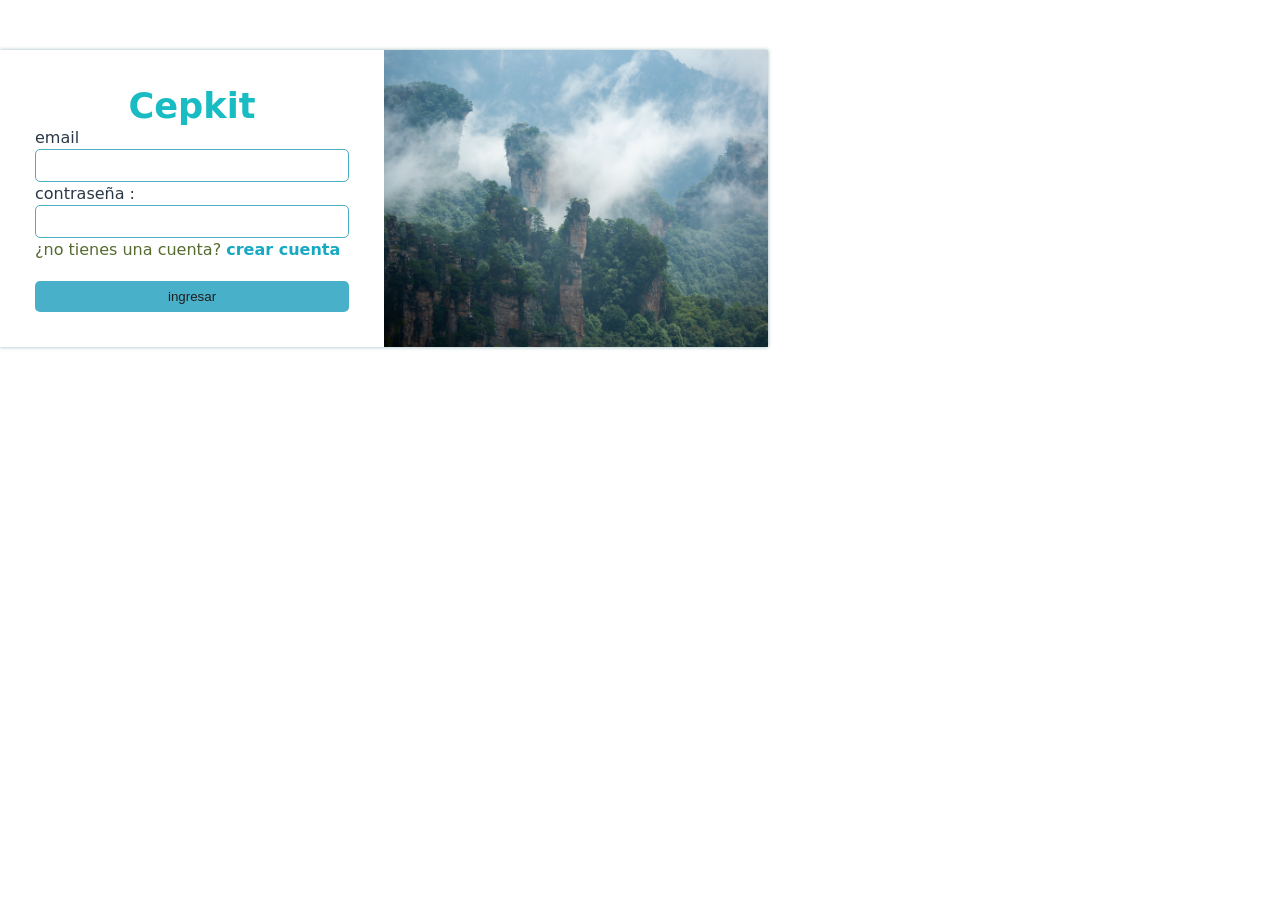
<file: index.html>
<!DOCTYPE html>
<html lang="en">
<head>
    <meta charset="UTF-8">
    <meta name="viewport" content="width=device-width, initial-scale=1.0">
    <title>cepkit</title>
    <link rel="stylesheet" href="css/estilos.css">
</head>
<body>
    <main class="contenedor-global">
        <section class="panel-derecha">
            <div class="formulario">
                <form action="">
                <h2>Cepkit</h2>
                <label for="">email</label>
                <input type="email" required >

                <label for="">contraseña : </label>
                <input type="password" required>

                <p>¿no tienes una cuenta? <a href="registro.html"> crear cuenta</a></p>
                
                <div class="botones">
                    <input type="submit" value="ingresar">

                </div>
                </form>

            </div>
        </section>
        <section class="panel-izquierda">
        </section>

    </main>
</body>
</html>
</file>
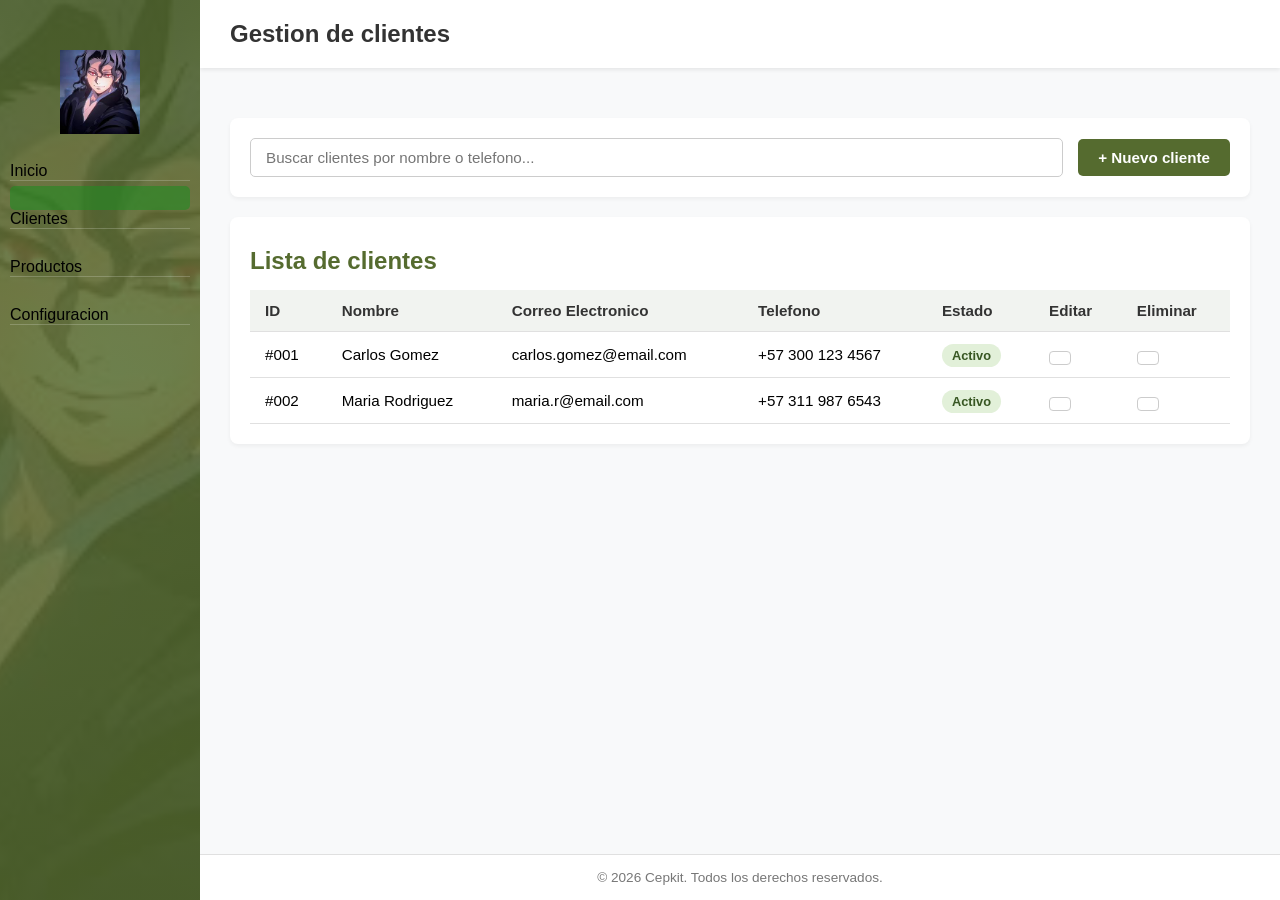
<file: clientes.html>
<!DOCTYPE html>
<html lang="es">
<head>
    <meta charset="UTF-8">
    <meta name="viewport" content="width=device-width, initial-scale=1.0">
    <title>clientes - Cepkit</title>
    <link rel="stylesheet" href="css/inicio.css">
    <link rel="stylesheet" href="css/clientes.css">
</head>
<body>
    <nav class="menu">
        <div class="logo">
            <img src="images/images.jpg" alt="Logo de Cepkit">
        </div>
        <ul>
            <li><a href="inicio.html"></a>Inicio</li>
            <li><a href="clientes.html" class="active"></a>Clientes</li>
            <li><a href="productos.html"></a>Productos</li>
            <li><a href="configuracion.html"></a>Configuracion</li>
        </ul>
    </nav>

    <div class="main-wrapper">

        <header class="banner">
            <h1>Gestion de clientes</h1>
        </header>

        <main class="content">

            <section class="actions-bar card">
                <input type="text" placeholder="Buscar clientes por nombre o telefono..." class="search-input">
                <button class="btn btn-primary" onclick="openModal()">+ Nuevo cliente</button>
            </section>

            <section class="card table-container">
                <h2>Lista de clientes</h2>
                <table class="data-table">
                    <thead>
                        <tr>
                            <th>ID</th>
                            <th>Nombre</th>
                            <th>Correo Electronico</th>
                            <th>Telefono</th>
                            <th>Estado</th>
                            <th>Editar</th>
                            <th>Eliminar</th>
                        </tr>
                    </thead>
                    <tbody>
                        <tr>
                            <td>#001</td>
                            <td>Carlos Gomez</td>
                            <td>carlos.gomez@email.com</td>
                            <td>+57 300 123 4567</td>
                            <td><span class="badge badge-success">Activo</span></td>
                            <td>
                                <button class="btn-icon"></button>
                            </td>
                            <td>
                                <button class="btn-icon btn-danger"></button>
                            </td>
                        </tr>
                        <tr>
                            <td>#002</td>
                            <td>Maria Rodriguez</td>
                            <td>maria.r@email.com</td>
                            <td>+57 311 987 6543</td>
                            <td><span class="badge badge-success">Activo</span></td>
                            <td>
                                 <button class="btn-icon"></button>
                            </td>
                            <td>
                                <button class="btn-icon btn-danger"></button>
                            </td>
                        </tr>
                    </tbody>
                </table>
            </section>
        </main>

        <footer>
            <p>&copy; 2026 Cepkit. Todos los derechos reservados.</p>
        </footer>
    </div>

    <div id="modalClientes" class="modal">
        <div class="modal-content">
            <div class="modal-header">
                <h2>Registrar Nuevo Cliente</h2>
                <span class="close-btn" onclick="closeModal()">&times;</span>
            </div>

            <form id="formClientes" onsubmit="guardarCliente(event)">
                <div class="modal-body">
                    <div class="form-group">
                        <label for="nombre">Nombre Completo *</label>
                        <input type="text" id="email" placeholder="Ej. Juan Perz" required>
                    </div>

                    <div class="form-group">
                        <label for="email">Correo Electronico *</label>
                        <input type="email" id="email" placeholder="ejemplo@correo.com" required>
                    </div>

                    <div class="form-group">
                        <label for="telefono">Telefono *</label>
                        <input type="tel" id="telefono" placeholder="+57 300 000 0000" required>
                    </div>

                    <div class="form-group">
                        <label for="estado">Estado</label>
                        <select id="estado">
                            <option value="Activo">Activo</option>
                            <option value="Inactivo">Inactivo</option>
                        </select>
                    </div>
                </div>
            
            <div class="modal-footer">
                <button type="button" class="btn btn-secondary" onclick="closeModal()">Cancelar</button>
                <button type="submit" class="btn btn-primary">Guardar Cliente</button>
            </div>
            </form>
        </div>
    </div>

    <script>
        function openModal() {
            document.getElementById('modalClientes').style.display = 'flex';
        }

        function closeModal() {
            document.getElementById('modaClientes').style.display = 'none';
        }

        window.onclick = function(event) {
            const modal = document.getElementById('modalClientes');
            if (event.target === modal) {
                closeModal();
            }
        }

        function guardarCliente(event) {
            event.preventDefault();
            alert('¡Clientes guardado exitosamente!')
            closeModal();
            document.getElementById('formCliente').reset();
        }
    </script>
    
</body>
</html>
</file>
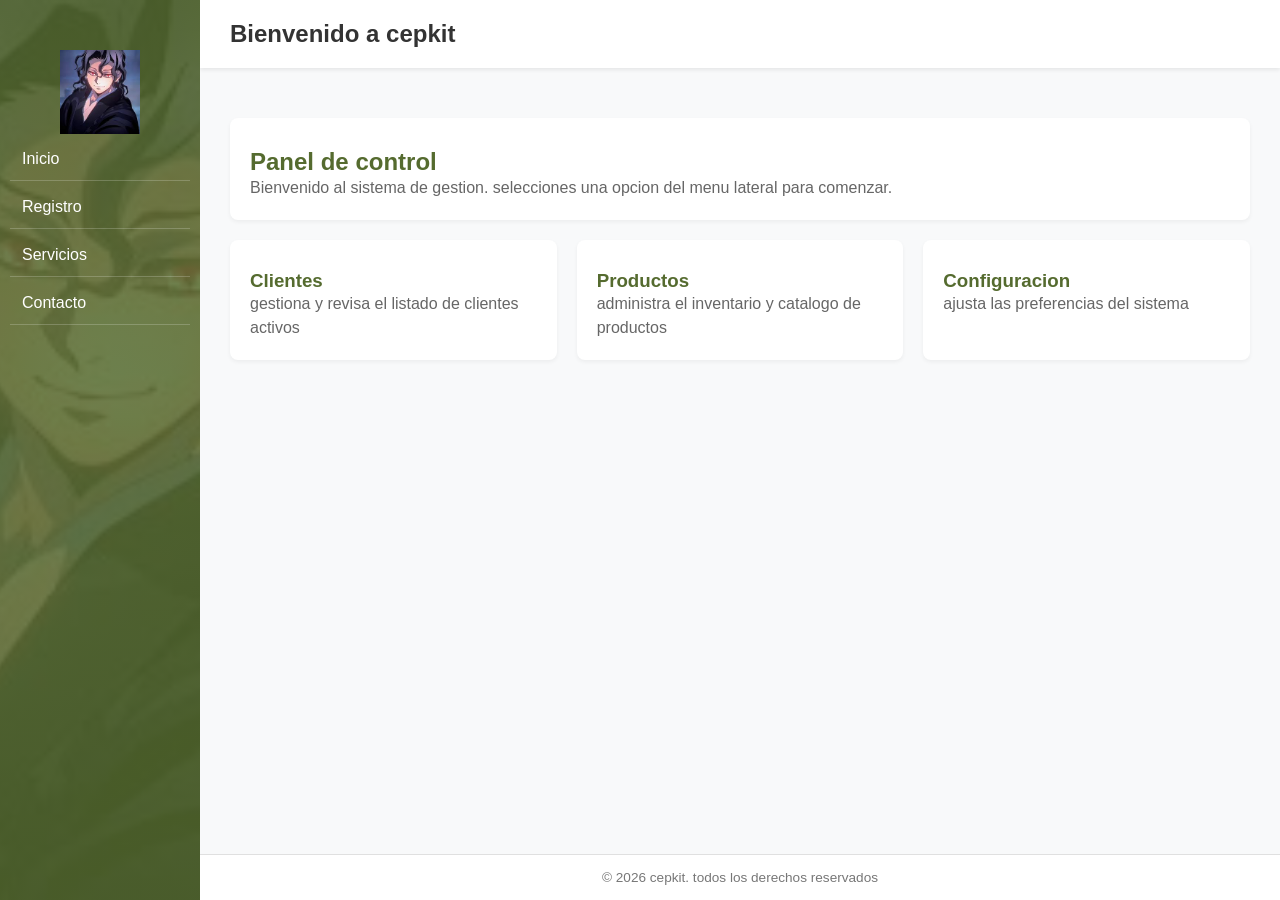
<file: inicio.html>
<!DOCTYPE html>
<html lang="en">
<head>
    <meta charset="UTF-8">
    <meta name="viewport" content="width=device-width, initial-scale=1.0">
    <title>cepkit</title>
    <link rel="stylesheet" href="css/inicio.css">
</head>
<body>
    <!-- menu lateral navegable-->
    <nav class="menu">
        <div class="logo">
            <img src="images/images.jpg" alt="logo de cepkit">
        </div>
        <ul>
            <li><a href="inicio.html">Inicio</a></li>
            <li><a href="clientes.html">Registro</a></li>
            <li><a href="productos.html">Servicios</a></li>
            <li><a href="configuracion.html">Contacto</a></li>
        </ul>
    </nav>

    <!--contenedor principal de la derecha-->
    <div class="main-wrapper">

        <!--banner superior-->
        <header class="banner">
            <h1>Bienvenido a cepkit</h1>
        </header>

        <!--contenido principal-->
        <main class="content">
            <section class="card">
            <h2>Panel de control</h2>
            <p>Bienvenido al sistema de gestion. selecciones una opcion del menu lateral para comenzar.</p>
            </section>

            <section class="grid-cards">
                <div class="card">
                    <h3>Clientes</h3>
                    <p>gestiona y revisa el listado de clientes activos</p>
                </div>
                <div class="card">
                    <h3>Productos</h3>
                    <p>administra el inventario y catalogo de productos</p>
                </div>
                <div class="card">
                    <h3>Configuracion</h3>
                    <p>ajusta las preferencias del sistema</p>
                </div>

            </section>

        </main>
        <!--pie de pagina-->
        <footer>
            <p>&copy; 2026 cepkit. todos los derechos reservados</p>
        </footer>
    </div>
    
</body>
</html>
</file>
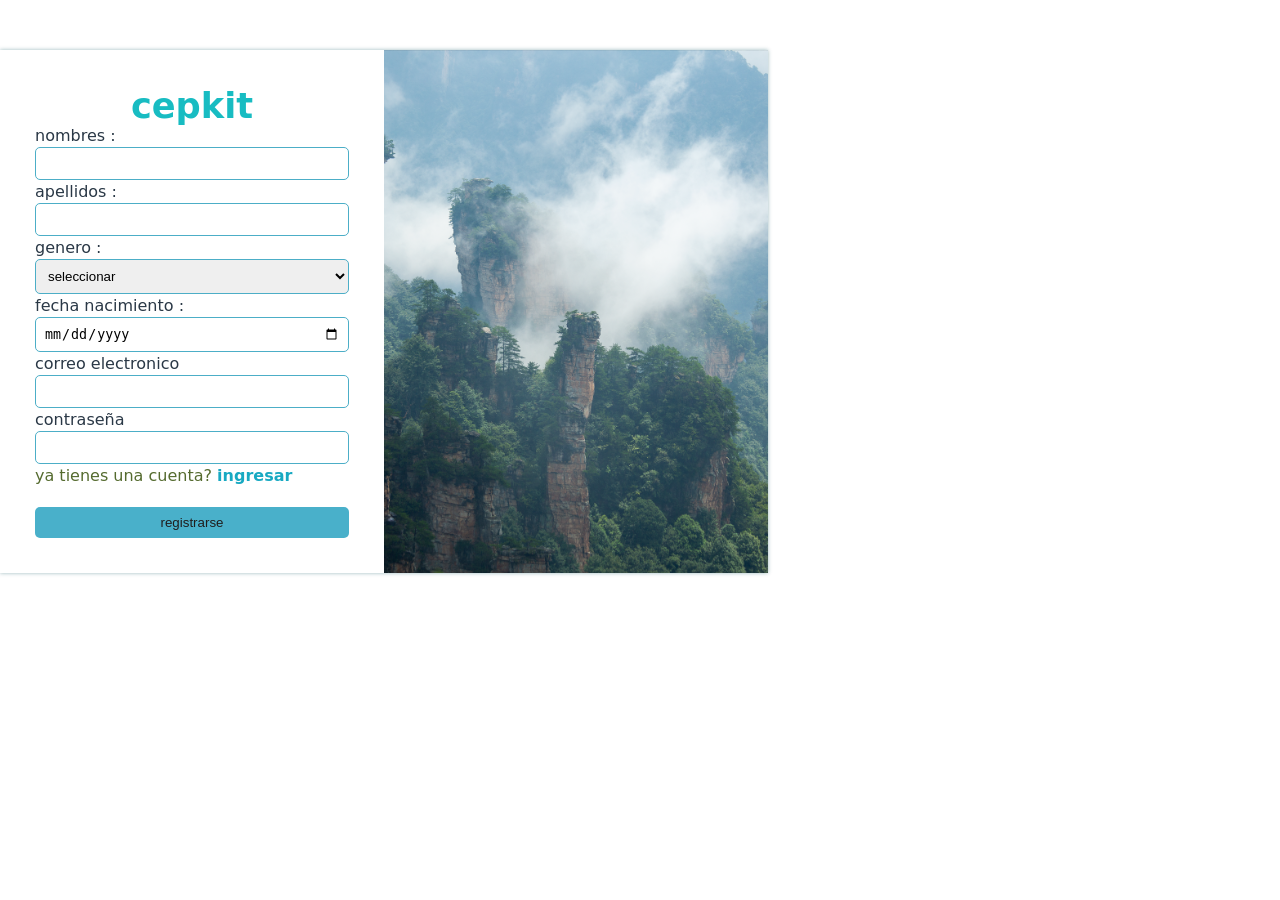
<file: registro.html>
<!DOCTYPE html>
<html lang="en">
<head>
    <meta charset="UTF-8">
    <meta name="viewport" content="width=device-width, initial-scale=1.0">
    <title>cepkit</title>
    <link rel="stylesheet" href="css/estilos.css">

</head>
<body>
    <main class="contenedor-global">
        <section class="panel-derecha">
            <div class="formulario">
                <h2>cepkit</h2>
                <form action="">
                    <label for="">nombres : </label>
                    <input type="text" required>

                    <label for="">apellidos : </label>
                    <input type="text" required >

                    <label for="">genero : </label>
                    <select name="" id="">
                        <option value="">seleccionar</option>
                        <option value="">femenino</option>
                        <option value="">masculino</option>
                    </select>

                    <label for="">fecha nacimiento : </label>
                    <input type="date" required>

                    <label for=""> correo electronico</label>
                    <input type="email" required>

                    <label for="">contraseña</label>
                    <input type="password" required>

                    <p>ya tienes una cuenta? <a href="index.html">ingresar</a></p>

                    <div class="botones">
                        <input type="submit" value="registrarse">

                    </div>

                </form>

            </div>

        </section>
        <section class="panel-izquierda"></section>
    </main>
    
</body>
</html>
</file>
<file: css/estilos.css>
* {
    margin: 0;
    padding: 0;
    box-sizing: border-box;
}

body {
    font-family: system-ui, -apple-system, BlinkMacSystemFont, 'Segoe UI';
    color:#2a3846;
    justify-items: center;

}

.contenedor-global {
    display: flex;
    width: 60%;
    margin-top: 50px;
    box-shadow: 0px 0px 4px rgba(4, 77, 87, 0.4);
}
.contenedor-global section {
    width: 50%;
    padding: 35px;
}

.panel-derecha {
    display: block;
}

.formulario p {
    color: #556b2f;
    text-align: center;
}

.formulario h2 {
    color:#18bcc2;
    text-align: center;
    font-size: 2.2rem;
    font-weight: bold;
}

.formulario form {
    display: flex;
    flex-direction: column;
    gap: 2px;
}

.formulario form label {
    width: 100%;
    font-weight: 200;
}

.formulario form input, select {
    width: 100%;
    padding: 8px;
    border: 1px solid #4caec7;
    border-radius: 5px;
}

.formulario form p{
    text-align: left;
}

.formulario form a {
    color:#18a9c2;
    text-decoration: none;
    font-weight: bold;
}

.formulario form a:hover {
    text-decoration: underline;
}

.botones {
    display: flex;
    margin-top: 20px;
}

.botones input[type="submit"] {
    background-color: #49b0ca;
    color: #201d1d;
    border: none;

} 
.botones input[type="submit"]:hover {
    background-color: #8bd8e6;
}

.botones input[type="reset"] {
    background-color: #ccc;
    color: rgb(77, 199, 221);
    border: 1px solid #30b3ca;
}

.formulario form input[type="reset"]:hover{
    background-color: #ccc;
}

.panel-izquierda {
    background-image: url("../images/noel_bauza-mountains-10447712_1920.png");
    background-size: cover;
    background-position: center;
}
</file>
<file: css/inicio.css>
* {
    margin: 0;
    padding: 0;
    box-sizing: border-box;
}

body {
    font-family: Arial, Helvetica, sans-serif;
    display: flex;
    background-color: #f8f9fa;
    min-height: 100vh;
}

/* menu lateral navegable*/
.menu {
    background-image: linear-gradient(rgba(85, 107, 47, 0.85),rgba(85, 107, 47, 0.85)),url("../images/images.jpg");
    background-size: cover;
    background-position: center;
    width: 200px;
    min-width: 200px;
    height: 100vh;
    position: sticky;
    top: 0;
    padding: 20px 10px;
}

.logo{
    text-align: center;
    margin-top: 30px;
}

.logo img{
    width: 80px;
    height: auto;
}

.menu  ul {
    list-style: none;
}

.menu ul li{
    margin-bottom: 5px;
    border-bottom: 0.5px solid rgba(255, 255, 255, 0.2);
}

.menu ul li a{
    display: block;
    color:white;
    text-decoration: none;
    padding: 12px;
    border-radius: 5px;
    transition: background-color 0.3s ease;
}

.menu ul li a:hover {
    background-color: rgba(34, 139, 34, 0.5);
}

/*---estructura contenido principal---*/

.main-wrapper {
    flex: 1;
    display: flex;
    flex-direction: column;
    min-height: 100vh;
}

/*---header / banner --- */

.banner {
    background-color: #ffffff;
    padding: 20px 30px;
    box-shadow: 0px 2px 4px rgba(0, 0, 0, 0.08);
    display: flex;
    align-items: center;
}

.banner h1{
    font-size: 1.5rem;
    color: #333;

}

/*--- seccion de contenido---*/
.content {
    padding: 30px;
    flex: 1;
}

.card {
    background-color: #ffffff;
    padding: 20px;
    border-radius: 8px;
    box-shadow: 0 2px 4px rgba(0, 0, 0, 0.05);
    margin-top: 20px;
}

.card h2, .card h3 {
    margin-top: 10px;
    color: #556b2f;
}

.card p {
    color: #666;
    line-height: 1.5;
}

.grid-cards {
    display: grid;
    grid-template-columns: repeat(auto-fit, minmax(220px, 1fr));
    gap: 20px;
}

/*--footer--*/
footer {
    background-color: #ffffff;
    text-align: center;
    padding: 15px;
    font-size: 0.85rem;
    color: #777;
    border-top: 1px solid #e0e0e0;
}

.formulario p {
    color: #556b2f;
    text-align: center;
}

.formulario form {
    display: flex;
    flex-direction: column;
    gap: 2px;
}

.formulario form label {
    width: 100%;
    font-weight: 200;
}

.formulariofotm input, select {
    width: 100%;
    padding: 8px;
    border: 1px solid #ccc;
    border-radius: 5px;
}

.formulario form p {
    text-align: left;
}

.formulario form a {
    color: #a52a2a;
    text-decoration: none;
    font-weight: bold;
}

.formulario form a:hover {
    text-decoration: underline;
}
.botones{
    display: flex;
    margin-top: 20px;
}

.botones input[type="submit"]{
    background-color: #a52a2a;
    color: white;
    border: none;

}

.botones input[type="submit"]:hover{
    background-color: #8b2424;

}

.botones input[type="reset"]{
    background-color: white;
    color: #a52a2a;
    border: 1px solid #a52a2a;

}

.botones form input[type="reset"]{
    background-color: #f5f5f5;
}

.panel-izquierda {
    background-image: url("../images/noel_bauza-mountains-10447712_1920.png");
    background-size: cover;
    background-position: center;
}
</file>
<file: css/clientes.css>
/* --- Barra de acciones y búsqueda --- */
.actions-bar {
    display: flex;
    justify-content: space-between;
    align-items: center;
    gap: 15px;
    flex-wrap: wrap;
}

.search-input {
    flex: 1;
    min-width: 250px;
    padding: 10px 15px;
    border: 1px solid #ccc;
    border-radius: 5px;
    font-size: 0.95rem;
    outline: none;
    transition: border-color 0.3s;
}

.search-input:focus {
    border-color: #556B2F;
}

/* --- Botones --- */
.btn {
    padding: 10px 20px;
    border: none;
    border-radius: 5px;
    font-size: 0.95rem;
    font-weight: bold;
    cursor: pointer;
    transition: background-color 0.3s ease;
}

.btn-primary {
    background-color: #556B2F;
    color: white;
}

.btn-primary:hover {
    background-color: #3e4f22;
}

.btn-icon {
    padding: 6px 10px;
    border: 1px solid #ccc;
    background-color: #fff;
    border-radius: 4px;
    cursor: pointer;
    font-size: 0.85rem;
    margin-right: 4px;
    transition: background-color 0.2s;
}

.btn-icon:hover {
    background-color: #f0f0f0;
}

.btn-danger:hover {
    background-color: #ffe6e6;
    border-color: #d9534f;
    color: #d9534f;
}

/* --- Tabla de Datos --- */
.table-container {
    overflow-x: auto;
}

.data-table {
    width: 100%;
    border-collapse: collapse;
    margin-top: 15px;
    font-size: 0.95rem;
 
}

.data-table th,
.data-table td {
    padding: 12px 15px;
    text-align: left;
    border-bottom: 1px solid #e0e0e0;
}

.data-table th {
    background-color: #f1f3f0;
    color: #333;
    font-weight: bold;
}

.data-table tbody tr:hover {
    background-color: #f9fbf8;
}

/* --- Etiquetas de estado (Badges) --- */
.badge {
    padding: 4px 10px;
    border-radius: 12px;
    font-size: 0.8rem;
    font-weight: bold;
}

.badge-success {
    background-color: #e2f0d9;
    color: #385723;
}

.badge-warning {
    background-color: #fff2cc;
    color: #b25900;
}

/* --- Marcador de enlace activo en menú --- */
.menu ul li a.active {
    background-color: rgba(34, 139, 34, 0.6);
    font-weight: bold;
}

/* --- VENTANA EMERGENTE (MODAL) --- */
.modal {
    display: none; /* Oculto por defecto */
    position: fixed;
    top: 0;
    left: 0;
    width: 100%;
    height: 100%;
    background-color: rgba(0, 0, 0, 0.5); /* Fondo oscuro semitransparente */
    justify-content: center;
    align-items: center;
    z-index: 1000;
}

.modal-content {
    background-color: #ffffff;
    width: 90%;
    max-width: 500px;
    border-radius: 8px;
    box-shadow: 0 4px 15px rgba(0, 0, 0, 0.2);
    overflow: hidden;
    animation: fadeIn 0.3s ease;
}

/* Animación de entrada */
@keyframes fadeIn {
    from {
        opacity: 0;
        transform: translateY(-20px);
    }
    to {
        opacity: 1;
        transform: translateY(0);
    }
}

.modal-header {
    background-color: #556B2F;
    color: white;
    padding: 15px 20px;
    display: flex;
    justify-content: space-between;
    align-items: center;
}

.modal-header h2 {
    font-size: 1.2rem;
    margin: 0;
}

.close-btn {
    font-size: 1.5rem;
    cursor: pointer;
    color: white;
    transition: color 0.2s;
}

.close-btn:hover {
    color: #ddd;
}

.modal-body {
    padding: 20px;
}

.form-group {
    margin-bottom: 15px;
}

.form-group label {
    display: block;
    margin-bottom: 5px;
    font-weight: bold;
    color: #333;
    font-size: 0.9rem;
}

.form-group input,
.form-group select {
    width: 100%;
    padding: 10px;
    border: 1px solid #ccc;
    border-radius: 5px;
    font-size: 0.95rem;
    outline: none;
    transition: border-color 0.3s;
}

.form-group input:focus,
.form-group select:focus {
    border-color: #556B2F;
}

.modal-footer {
    padding: 15px 20px;
    background-color: #f8f9fa;
    display: flex;
    justify-content: flex-end;
    gap: 10px;
    border-top: 1px solid #e0e0e0;
}

.btn-secondary {
    background-color: #6c757d;
    color: white;
}

.btn-secondary:hover {
    background-color: #5a6268;
}
</file>
